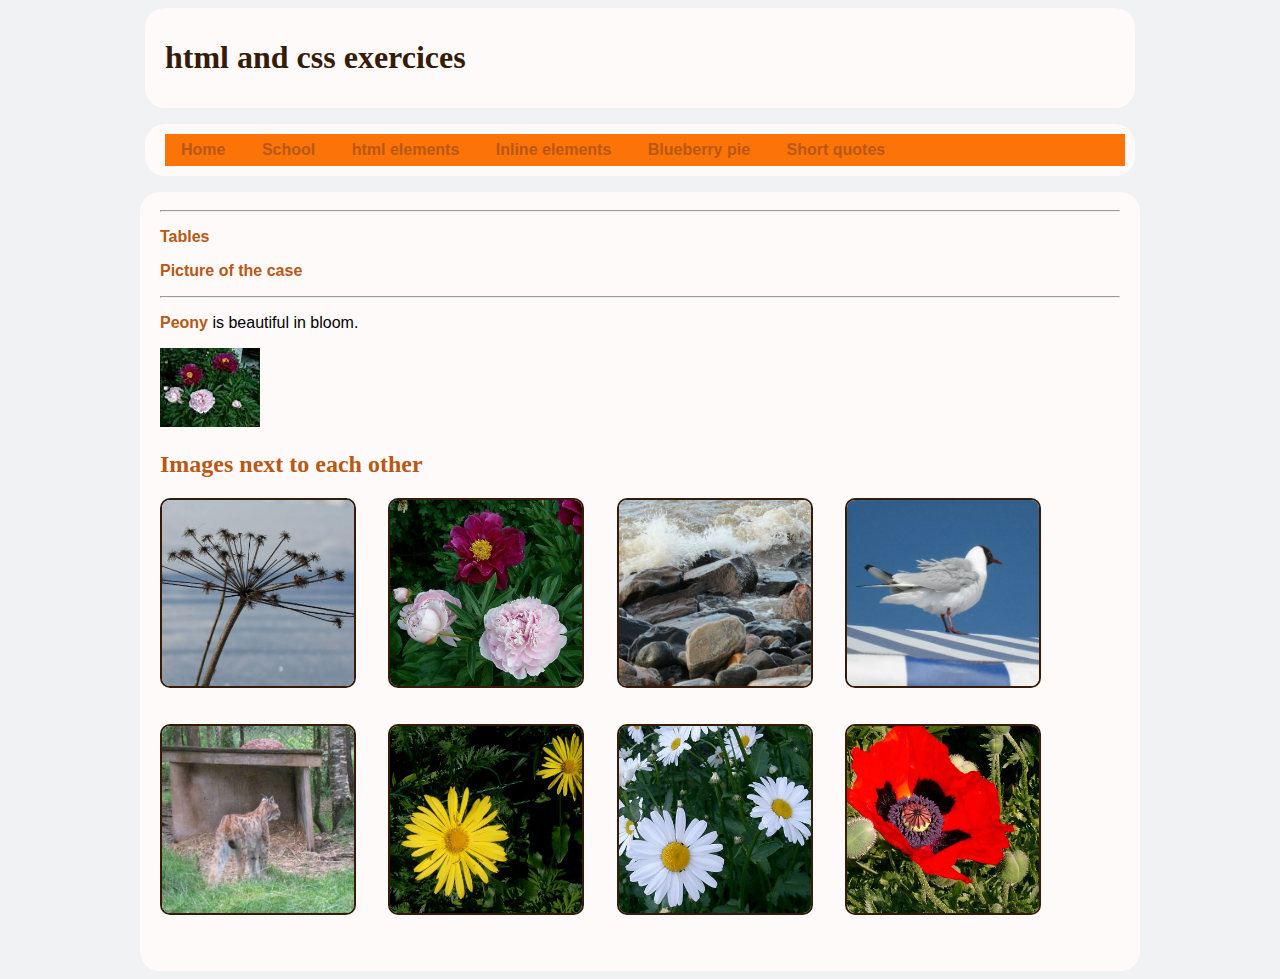
<file: html-exercise/index.html>
<!DOCTYPE html>
<html>
    <head>
        <title>Exercise::Front page</title>
        <meta charset="UTF-8">
        <meta name="viewport" content="width=device-width, initial-scale=1.0">
        <meta name="author" content="Niina Saukko">
        <link href="css/saukko.css" rel="stylesheet" >
    </head>
    <body>
        <header>
            <h1>html and css exercices</h1>
        </header>
        <nav>
            <ul>
                <li><a href="index.html">Home</a></li>
                <li><a href="school.html">School</a></li>
                <li><a href="elements.html">html elements</a></li>
                <li><a href="inline-elements.html">Inline elements</a></li>
                <li><a href="blueberry_pie.html">Blueberry pie</a></li>
                <li><a href="short-quotes.html">Short quotes</a></li>
            </ul>
        </nav>
        <div>

            <hr>

            <p><a href="elements.html#some_tables">Tables</a></p>

            <p><a href="http://www.oamk.fi/~lauer/html-esimerkit-2018/asettelua-kuvat-ja-teksti.html#picture" target="_blank">
                Picture of the case</a></p>
                
            <hr>

            <p><a href="images/pioni_suuri.jpg" target="_blank">Peony</a> is beautiful in bloom.</p>
            <p><a href="images/pioni_suuri.jpg" target="_blank"><img src="images/pioni_pieni.jpg"></a></p>

            <h2>Images next to each other</h2>

            <ul class="images">
                <li><img src="images/kuva01.jpg" alt="image 1"></li>
                <li><img src="images/kuva02.jpg" alt="image 2"></li>
                <li><img src="images/kuva03.jpg" alt="image 3"></li>
                <li><img src="images/kuva04.jpg" alt="image 4"></li>
                <li><img src="images/kuva05.jpg" alt="image 5"></li>
                <li><img src="images/kuva06.jpg" alt="image 6"></li>
                <li><img src="images/kuva07.jpg" alt="image 7"></li>
                <li><img src="images/kuva08.jpg" alt="image 8"></li>
            </ul>
        </div>
    </body>
</html>
</file>
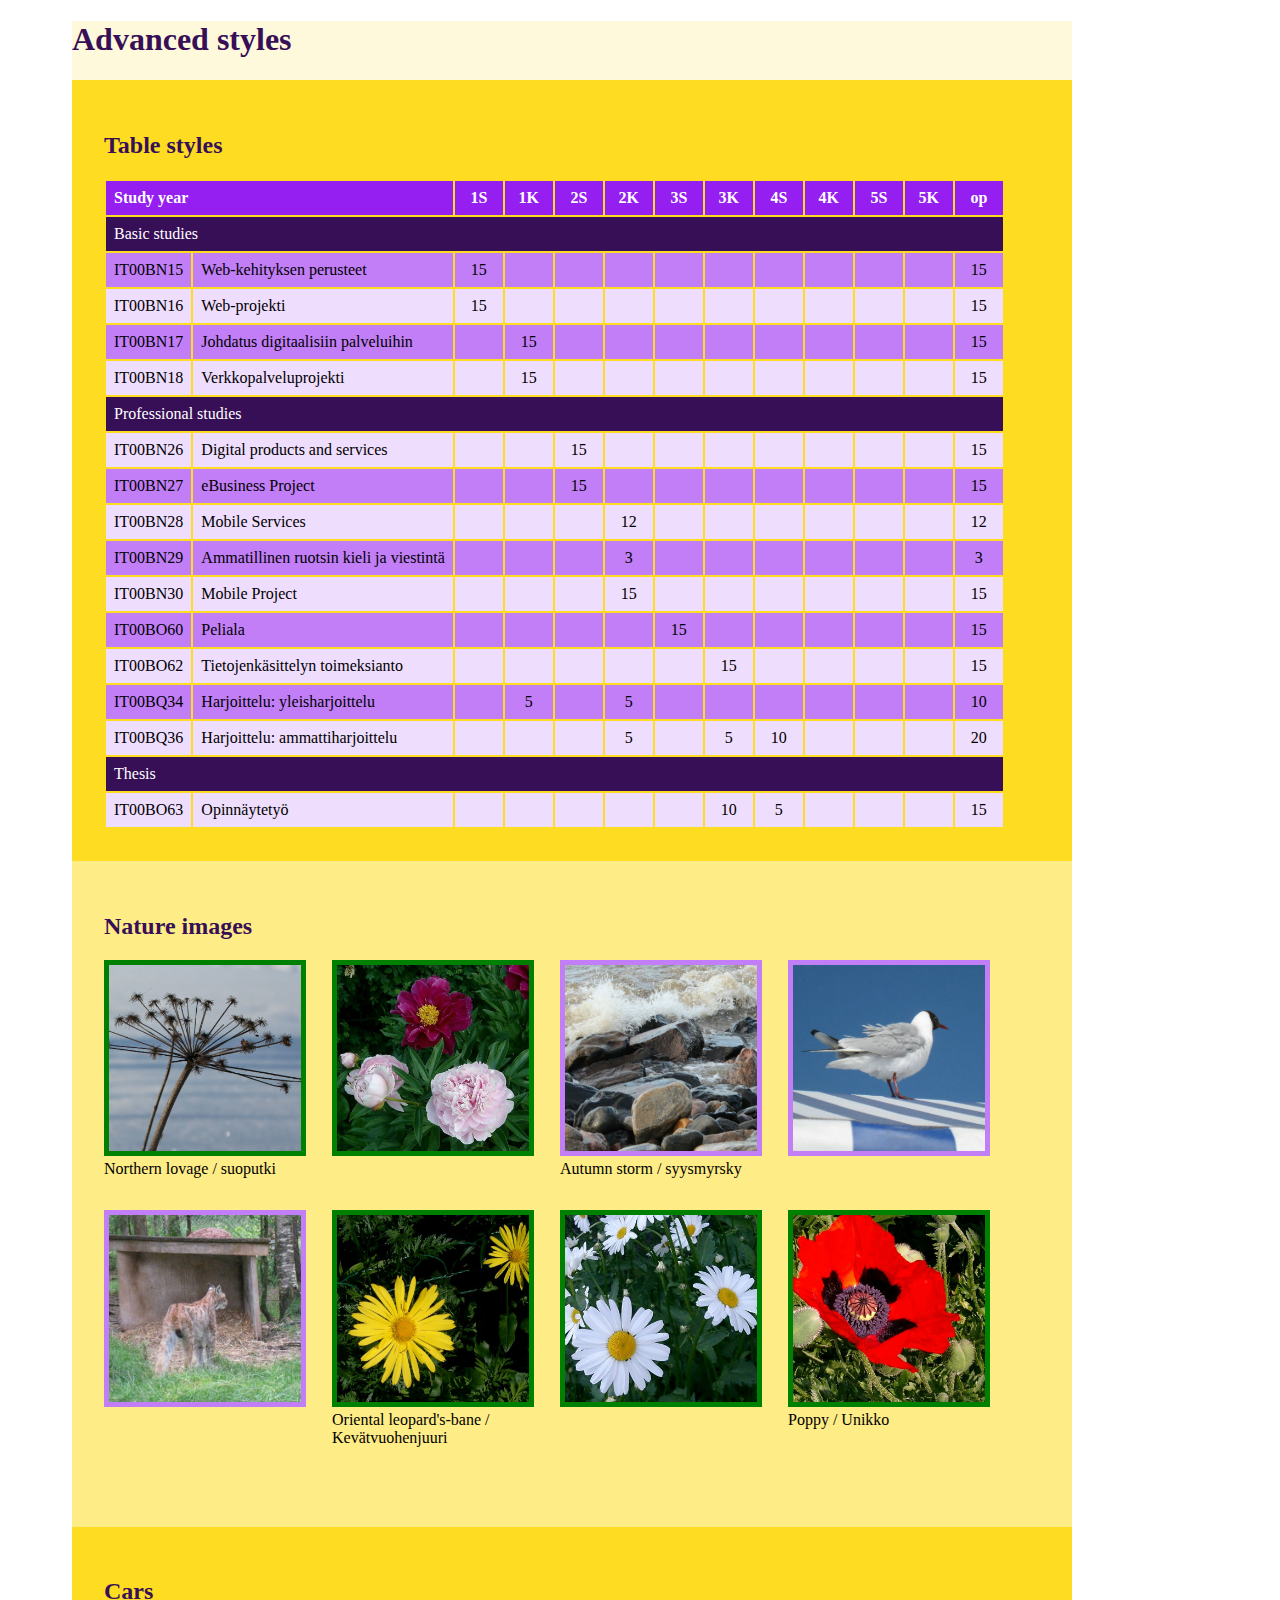
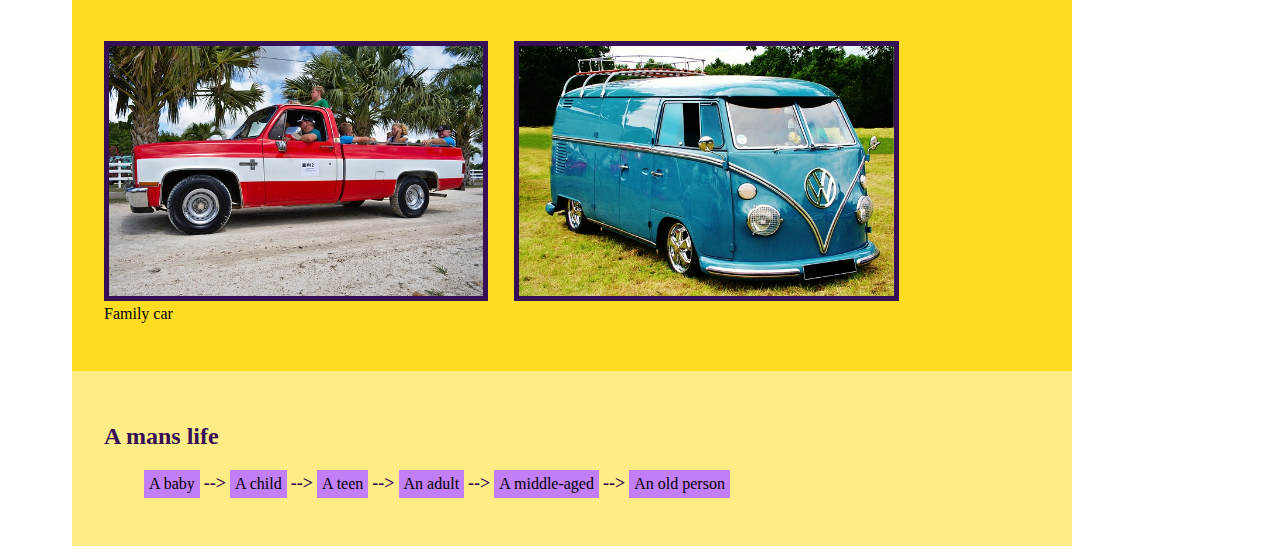
<file: css-exercise/public_html/index.html>
<!DOCTYPE html>
<!--
To change this license header, choose License Headers in Project Properties.
To change this template file, choose Tools | Templates
and open the template in the editor.
-->
<html>
    <head>
        <title>Advanced styles<</title>
        <meta charset="UTF-8">
        <meta name="viewport" content="width=device-width, initial-scale=1.0">
        <link href="css/styles.css" rel="stylesheet">
        <meta name="author" content="Liisa Auer">
    </head>
    <body>
        <div>
            <header>
                <h1>Advanced styles</h1>
            </header>

            <section>
                <h2>Table styles</h2>
                <table>
                    <tr >
                        <th colspan="2">Study year</th>
                        <th>1S</th>
                        <th>1K</th>
                        <th>2S</th>
                        <th>2K</th>
                        <th>3S</th>
                        <th>3K</th>
                        <th>4S</th>
                        <th>4K</th>
                        <th>5S</th>
                        <th>5K</th>
                        <th >op</th>
                    </tr>
                    <tr>
                        <td colspan="13">Basic studies</td>
                    </tr>
                    <tr>
                        <td>IT00BN15</td>
                        <td>Web-kehityksen perusteet</td>
                        <td>15</td>
                        <td>&nbsp;</td>
                        <td>&nbsp;</td>
                        <td>&nbsp;</td>
                        <td>&nbsp;</td>
                        <td>&nbsp;</td>
                        <td>&nbsp;</td>
                        <td>&nbsp;</td>
                        <td>&nbsp;</td>
                        <td>&nbsp;</td>
                        <td >15</td>
                    </tr><tr>
                        <td>IT00BN16</td>
                        <td>Web-projekti</td>
                        <td>15</td>
                        <td>&nbsp;</td>
                        <td>&nbsp;</td>
                        <td>&nbsp;</td>
                        <td>&nbsp;</td>
                        <td>&nbsp;</td>
                        <td>&nbsp;</td>
                        <td>&nbsp;</td>
                        <td>&nbsp;</td>
                        <td>&nbsp;</td>
                        <td >15</td>
                    </tr><tr>
                        <td>IT00BN17</td>
                        <td>Johdatus digitaalisiin palveluihin</td>
                        <td>&nbsp;</td>
                        <td>15</td>
                        <td>&nbsp;</td>
                        <td>&nbsp;</td>
                        <td>&nbsp;</td>
                        <td>&nbsp;</td>
                        <td>&nbsp;</td>
                        <td>&nbsp;</td>
                        <td>&nbsp;</td>
                        <td>&nbsp;</td>
                        <td >15</td>
                    </tr><tr>
                        <td>IT00BN18</td>
                        <td>Verkkopalveluprojekti</td>
                        <td>&nbsp;</td>
                        <td>15</td>
                        <td>&nbsp;</td>
                        <td>&nbsp;</td>
                        <td>&nbsp;</td>
                        <td>&nbsp;</td>
                        <td>&nbsp;</td>
                        <td>&nbsp;</td>
                        <td>&nbsp;</td>
                        <td>&nbsp;</td>
                        <td >15</td>
                    </tr>
                    <tr>
                        <td colspan="13">Professional studies</td>
                    </tr>                    
                    <tr>
                        <td>IT00BN26</td>
                        <td>Digital products and services</td>
                        <td>&nbsp;</td>
                        <td>&nbsp;</td>
                        <td>15</td>
                        <td>&nbsp;</td>
                        <td>&nbsp;</td>
                        <td>&nbsp;</td>
                        <td>&nbsp;</td>
                        <td>&nbsp;</td>
                        <td>&nbsp;</td>
                        <td>&nbsp;</td>
                        <td >15</td>
                    </tr><tr>
                        <td>IT00BN27</td>
                        <td>eBusiness Project</td>
                        <td>&nbsp;</td>
                        <td>&nbsp;</td>
                        <td>15</td>
                        <td>&nbsp;</td>
                        <td>&nbsp;</td>
                        <td>&nbsp;</td>
                        <td>&nbsp;</td>
                        <td>&nbsp;</td>
                        <td>&nbsp;</td>
                        <td>&nbsp;</td>
                        <td >15</td>
                    </tr><tr>
                        <td>IT00BN28</td>
                        <td>Mobile Services</td>
                        <td>&nbsp;</td>
                        <td>&nbsp;</td>
                        <td>&nbsp;</td>
                        <td>12</td>
                        <td>&nbsp;</td>
                        <td>&nbsp;</td>
                        <td>&nbsp;</td>
                        <td>&nbsp;</td>
                        <td>&nbsp;</td>
                        <td>&nbsp;</td>
                        <td >12</td>
                    </tr><tr>
                        <td>IT00BN29</td>
                        <td>Ammatillinen ruotsin kieli ja viestintä</td>
                        <td>&nbsp;</td>
                        <td>&nbsp;</td>
                        <td>&nbsp;</td>
                        <td>3</td>
                        <td>&nbsp;</td>
                        <td>&nbsp;</td>
                        <td>&nbsp;</td>
                        <td>&nbsp;</td>
                        <td>&nbsp;</td>
                        <td>&nbsp;</td>
                        <td >3</td>
                    </tr><tr>
                        <td>IT00BN30</td>
                        <td>Mobile Project</td>
                        <td>&nbsp;</td>
                        <td>&nbsp;</td>
                        <td>&nbsp;</td>
                        <td>15</td>
                        <td>&nbsp;</td>
                        <td>&nbsp;</td>
                        <td>&nbsp;</td>
                        <td>&nbsp;</td>
                        <td>&nbsp;</td>
                        <td>&nbsp;</td>
                        <td >15</td>
                    </tr><tr>
                        <td>IT00BO60</td>
                        <td>Peliala</td>
                        <td>&nbsp;</td>
                        <td>&nbsp;</td>
                        <td>&nbsp;</td>
                        <td>&nbsp;</td>
                        <td>15</td>
                        <td>&nbsp;</td>
                        <td>&nbsp;</td>
                        <td>&nbsp;</td>
                        <td>&nbsp;</td>
                        <td>&nbsp;</td>
                        <td >15</td>
                    </tr><tr>
                        <td>IT00BO62</td>
                        <td>Tietojenkäsittelyn toimeksianto</td>
                        <td>&nbsp;</td>
                        <td>&nbsp;</td>
                        <td>&nbsp;</td>
                        <td>&nbsp;</td>
                        <td>&nbsp;</td>
                        <td>15</td>
                        <td>&nbsp;</td>
                        <td>&nbsp;</td>
                        <td>&nbsp;</td>
                        <td>&nbsp;</td>
                        <td >15</td>
                    </tr>
                    <tr>
                        <td>IT00BQ34</td>
                        <td>Harjoittelu: yleisharjoittelu</td>
                        <td>&nbsp;</td>
                        <td>5</td>
                        <td>&nbsp;</td>
                        <td>5</td>
                        <td>&nbsp;</td>
                        <td>&nbsp;</td>
                        <td>&nbsp;</td>
                        <td>&nbsp;</td>
                        <td>&nbsp;</td>
                        <td>&nbsp;</td>
                        <td >10</td>
                    </tr><tr>
                        <td>IT00BQ36</td>
                        <td>Harjoittelu: ammattiharjoittelu</td>
                        <td>&nbsp;</td>
                        <td>&nbsp;</td>
                        <td>&nbsp;</td>
                        <td>5</td>
                        <td>&nbsp;</td>
                        <td>5</td>
                        <td>10</td>
                        <td>&nbsp;</td>
                        <td>&nbsp;</td>
                        <td>&nbsp;</td>
                        <td >20</td>
                    </tr>
                    <tr >
                        <td colspan="13">Thesis</td>
                    </tr>
                    <tr>
                        <td>IT00BO63</td>
                        <td>Opinnäytetyö</td>
                        <td>&nbsp;</td>
                        <td>&nbsp;</td>
                        <td>&nbsp;</td>
                        <td>&nbsp;</td>
                        <td>&nbsp;</td>
                        <td>10</td>
                        <td>5</td>
                        <td>&nbsp;</td>
                        <td>&nbsp;</td>
                        <td>&nbsp;</td>
                        <td >15</td>
                    </tr>
                </table>
            </section>
            
            <section>               
                <h2>Nature images</h2>   
            
                <ul class="nature">
                    <li><img src="img/kuva01.jpg" alt="kukka talvella">
                        <span>Northern lovage / suoputki</span>
                    </li>
                    <li><img src="img/kuva02.jpg" alt="kukka nimeltä pioni">
                        <span class="overlay">Peony / Pioni</span>
                    </li>
                    <li><img src="img/kuva03.jpg" alt="meri">
                        <span>Autumn storm / syysmyrsky</span>
                    </li>
                    <li><img src="img/kuva04.jpg" alt="eläin">
                        <span class="overlay">Black-headed gull / naurulokki</span>                
                    </li>
                    <li><img src="img/kuva05.jpg" alt="eläin">
                        <span class="overlay">Lynx / ilves</span>
                    </li>
                    <li><img src="img/kuva06.jpg" alt="keltainen kukka">
                        <span>Oriental leopard's-bane / Kevätvuohenjuuri</span>
                    </li>
                    <li><img src="img/kuva07.jpg" alt="valkoinen kukka">
                        <span class="overlay">Daisy / päivänkakkara</span>
                    </li>
                    <li><img src="img/kuva08.jpg" alt="kukka">
                        <span>Poppy / Unikko</span>
                    </li>
                </ul>

            </section>
            
            <section>
                <h2>Cars</h2>
                
                <figure>
                    <img src="img/car1.jpg" alt="family car"/>
                    <figcaption>Family car</figcaption>
                </figure>
                
                <figure>
                    <img src="img/car2.jpg" alt="old Volkwagen"/>
                    <figcaption class="overlay">An old Volkswagen</figcaption>
                </figure>
            </section>
            
            <section>
                <h2>A mans life</h2>
                
                <ul class="life">
                    <li>A baby</li>
                    <li>--></li>
                    <li>A child</li>
                    <li>--></li>
                    <li>A teen</li>
                    <li>--></li>
                    <li>An adult</li>
                    <li>--></li>
                    <li>A middle-aged</li>
                    <li>--></li>
                    <li>An old person</li>
                </ul>
            </section>
        </div>
    </body>
</html>
</file>
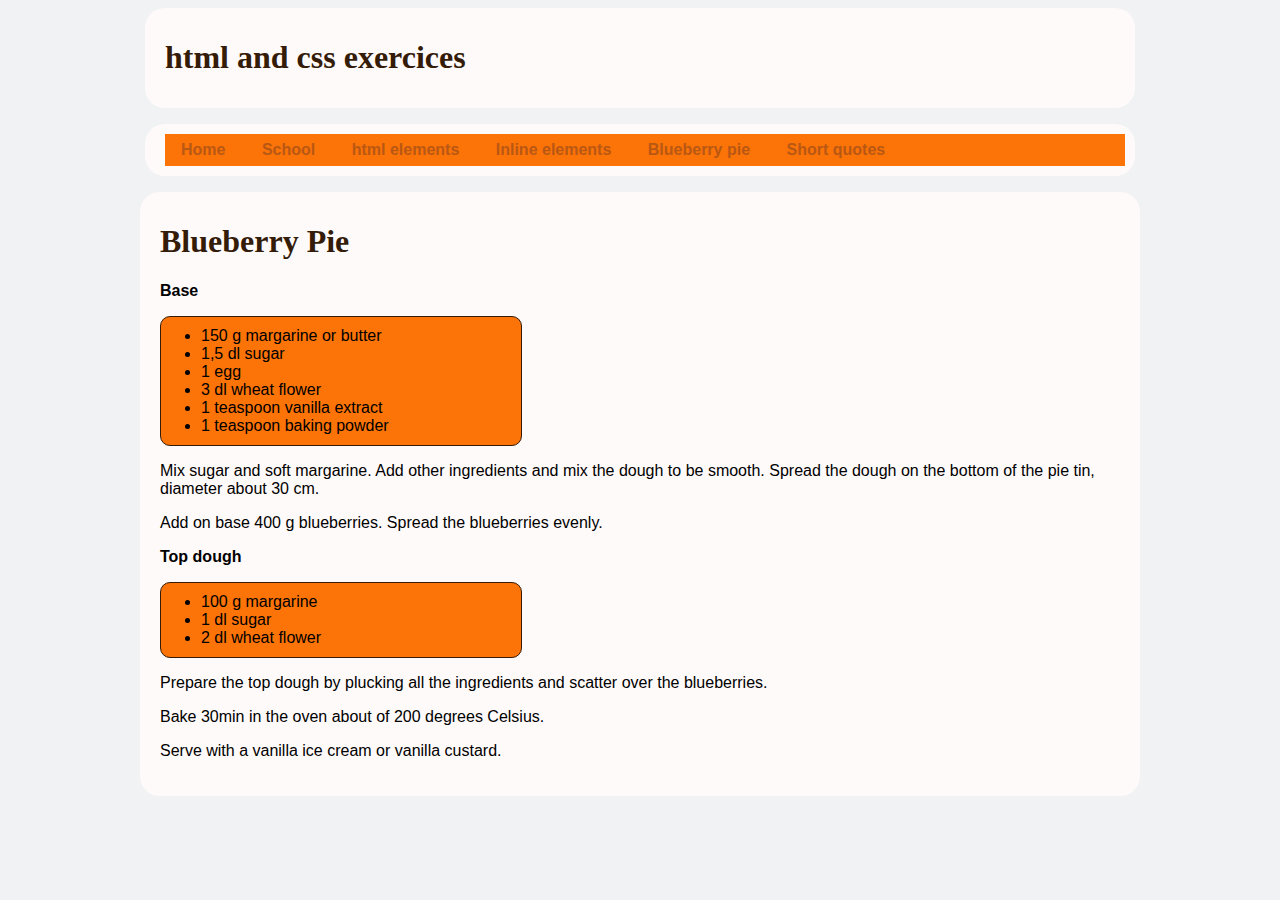
<file: html-exercise/blueberry_pie.html>
<!DOCTYPE html>
<html>
    <head>
        <title>Exercise:: Blueberry pie</title>
        <meta charset="UTF-8">
        <meta name="viewport" content="width=device-width, initial-scale=1.0">
        <meta name="author" content="Niina Saukko">
        <link href="css/saukko.css" rel="stylesheet" >
        <link href="css/print_niina.css" rel="stylesheet" media='print' >
        <style> 
        ul.ingredients {
            background-color: #FC7307;
            max-width: 20em;
            padding-top: 10px;
            padding-bottom: 10px;
            border: 1px solid #341C09;
            border-radius: 10px;
            } 
        </style>
    </head>
    <body>
        <header>
            <h1>html and css exercices</h1>
        </header>
        <nav>
            <ul>
                <li><a href="index.html">Home</a></li>
                <li><a href="school.html">School</a></li>
                <li><a href="elements.html">html elements</a></li>
                <li><a href="inline-elements.html">Inline elements</a></li>
                <li><a href="blueberry_pie.html">Blueberry pie</a></li>
                <li><a href="short-quotes.html">Short quotes</a></li>
            </ul>
        </nav>
        <div>

             <h1>Blueberry Pie</h1>

            <p style="font-weight: bold;">Base</p>
            <ul class="ingredients">
	           <li>150 g margarine or butter</li>
	           <li>1,5 dl sugar</li>
	           <li>1 egg</li>
	           <li>3 dl wheat flower</li>
	           <li>1 teaspoon vanilla extract</li>
	           <li>1 teaspoon baking powder</li>
            </ul>
            <p>Mix sugar and soft margarine. Add other ingredients and mix the 
	            dough to be smooth. Spread the dough on the bottom of the pie 
                tin, diameter about 30 cm.</p>

            <p>Add on base 400 g blueberries. Spread the blueberries evenly.</p>

            <p style="font-weight: bold;">Top dough</p> 
            <ul class="ingredients">
	            <li>100 g margarine</li>
	            <li>1 dl sugar</li>
                <li>2 dl wheat flower</li>
            </ul>

            <p>Prepare the top dough by plucking all the ingredients and scatter 
            	over the blueberries.</p>                
            <p>Bake 30min in the oven about of 200 degrees Celsius.</p>
            <p>Serve with a vanilla ice cream or vanilla custard.</p>
        </div>
    </body>
</html>
</file>
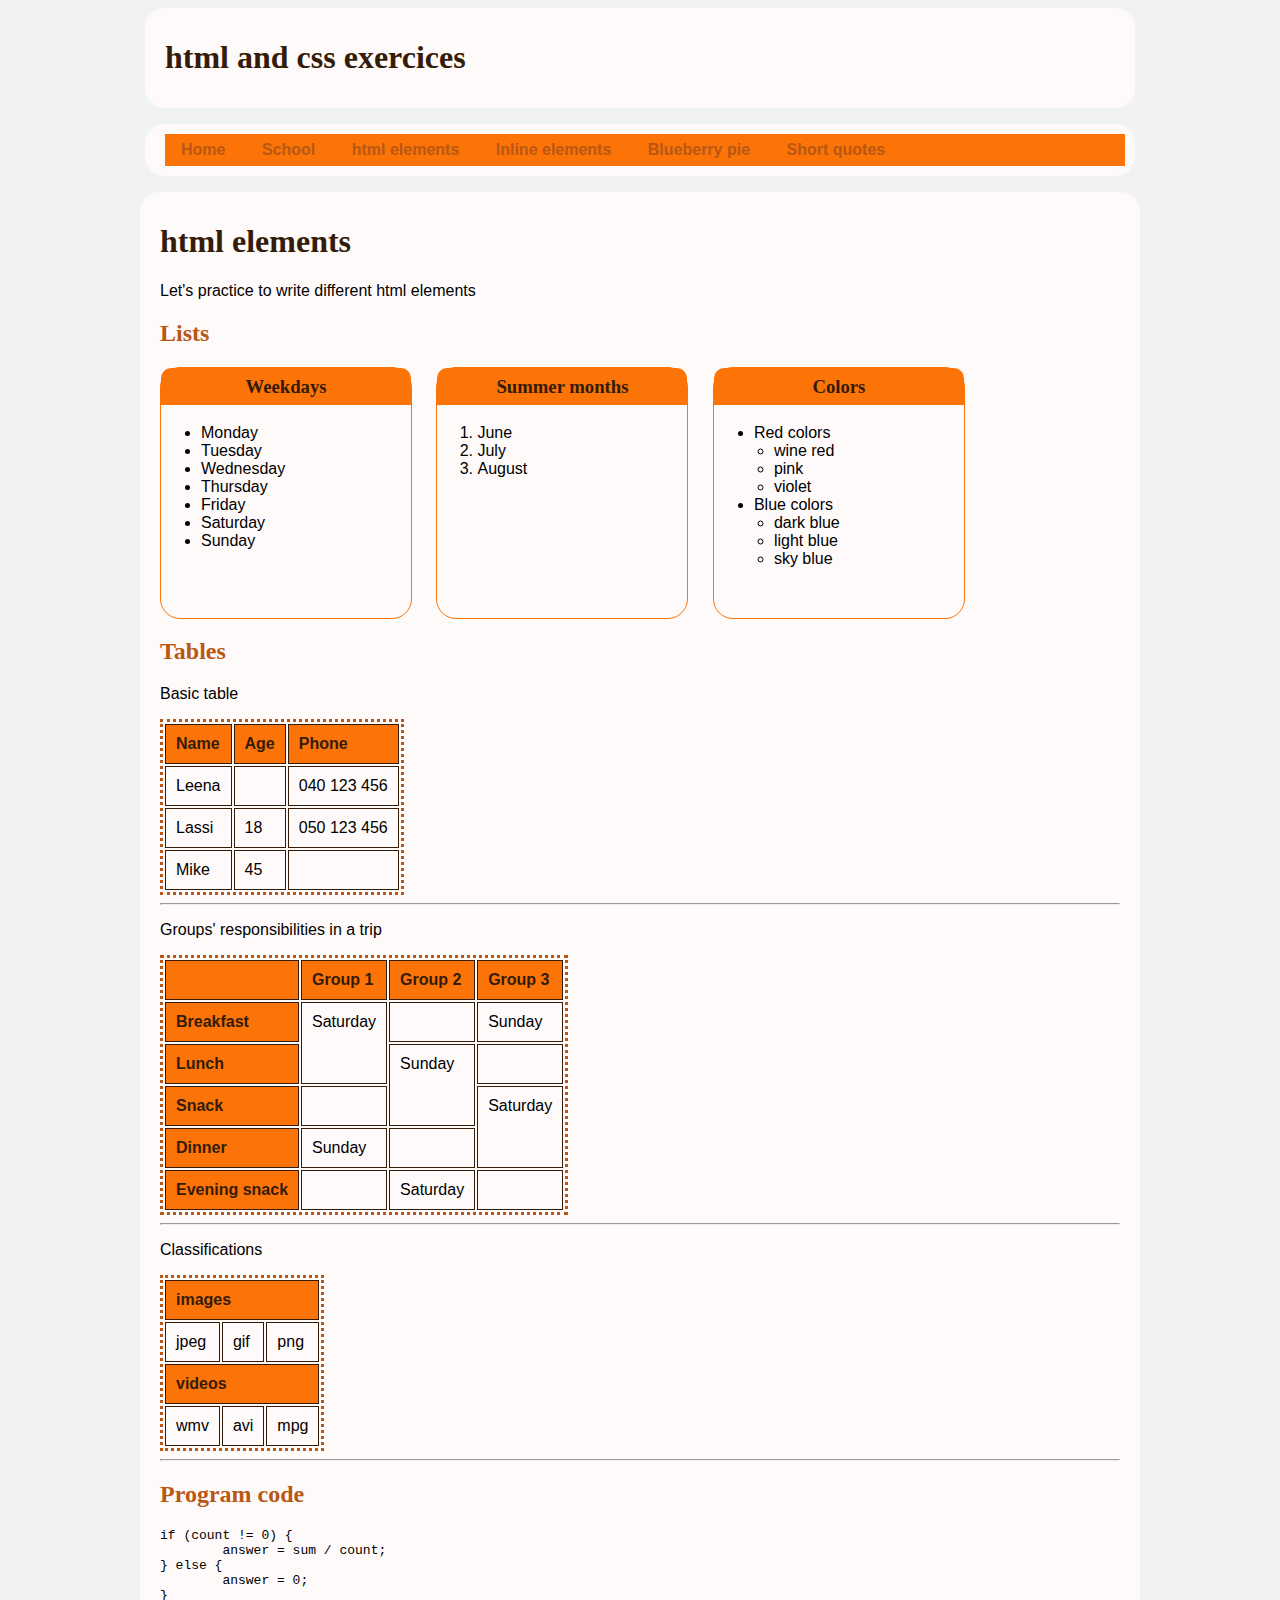
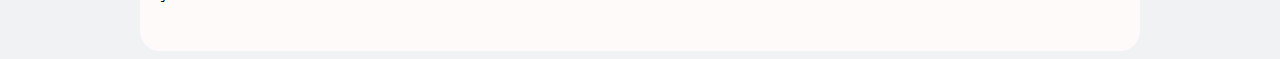
<file: html-exercise/elements.html>
<!DOCTYPE html>
<html>
    <head>
        <title>Exercise::html elements</title>
        <meta charset="UTF-8">
        <meta name="viewport" content="width=device-width, initial-scale=1.0">
        <meta name="author" content="Niina Saukko">
        <link href="css/saukko.css" rel="stylesheet" >
    </head>
    <body>
        <header>
            <h1>html and css exercices</h1>
        </header>
        <nav>
            <ul>
                <li><a href="index.html">Home</a></li>
                <li><a href="school.html">School</a></li>
                <li><a href="elements.html">html elements</a></li>
                <li><a href="inline-elements.html">Inline elements</a></li>
                <li><a href="blueberry_pie.html">Blueberry pie</a></li>
                <li><a href="short-quotes.html">Short quotes</a></li>
            </ul>
        </nav>
        <div>
            <h1>html elements</h1>
            <p>Let's practice to write different html elements
            </p>
        
            <h2>Lists</h2>

        <div class="list">
            <h3>Weekdays</h3>
          
            <ul>
                <li>Monday</li>
                <li>Tuesday</li>
                <li>Wednesday</li>
                <li>Thursday</li>
                <li>Friday</li>
                <li>Saturday</li>
                <li>Sunday</li>
            </ul>
        </div> 
        <div class="list">
            <h3>Summer months</h3>
            <ol>
                <li>June</li>
                <li>July</li>
                <li>August</li>
            </ol>
        </div>

        <div class="list">
            <h3>Colors</h3>
            <ul>
                <li>Red colors
                    <ul>
                        <li>wine red</li>
                        <li>pink</li>
                        <li>violet</li>
                    </ul>
                </li>
                <li>Blue colors
                    <ul>
                        <li>dark blue</li>
                        <li>light blue</li>
                        <li>sky blue</li>
                    </ul>
                </li>
            </ul>
        </div>

            <h2 id="some_tables">Tables</h2>
            <p>Basic table</p>
            <table>

                <tr>
                    <th>Name</th>
                    <th>Age</th>
                    <th>Phone</th>
                </tr>

                <tr>
                    <td>Leena</td>
                    <td></td>
                    <td>040 123 456</td>
                </tr>

                <tr>
                    <td>Lassi</td>
                    <td>18</td>
                    <td>050 123 456</td>
                </tr>

                <tr>
                    <td>Mike</td>
                    <td>45</td>
                    <td></td>
                </tr>
            </table
            >

        <hr>

        <p>Groups' responsibilities in a trip</p>

        <table>
            <tr>
                <th></th>
                <th>Group 1</th>
                <th>Group 2</th>
                <th>Group 3</th>
            </tr>

            <tr>
                <th>Breakfast</th>
                <td rowspan="2">Saturday</td>
                <td></td>
                <td>Sunday</td>
            </tr>

            <tr>
                <th>Lunch</th>
                <td rowspan="2">Sunday</td>
                <td></td>
            </tr>

            <tr>
                <th>Snack</th>
                <td></td>
                <td rowspan="2">Saturday</td>
            </tr>

            <tr>
                <th>Dinner</th>
                <td>Sunday</td>
                <td></td>        
            </tr>

            <tr>
                <th>Evening snack</th>
                <td></td>
                <td>Saturday</td>
                <td></td>
            </tr>
        </table>

        <hr>

        <p>Classifications</p>
        <table>
        
            <tr>
                <th colspan="3">images</th>
            </tr>

            <tr>
                <td>jpeg</td>
                <td>gif</td>
                <td>png</td>
            </tr>

            <tr>
                <th colspan="3">videos</th>
            </tr>

            <tr>
                <td>wmv</td>
                <td>avi</td>
                <td>mpg</td>
            </tr>
        </table>

        <hr>

            <h2>Program code</h2>
            <pre>if (count != 0) {
        answer = sum / count;
} else {
        answer = 0;
}
            </pre>

        </div>
    </body>
</html>
</file>
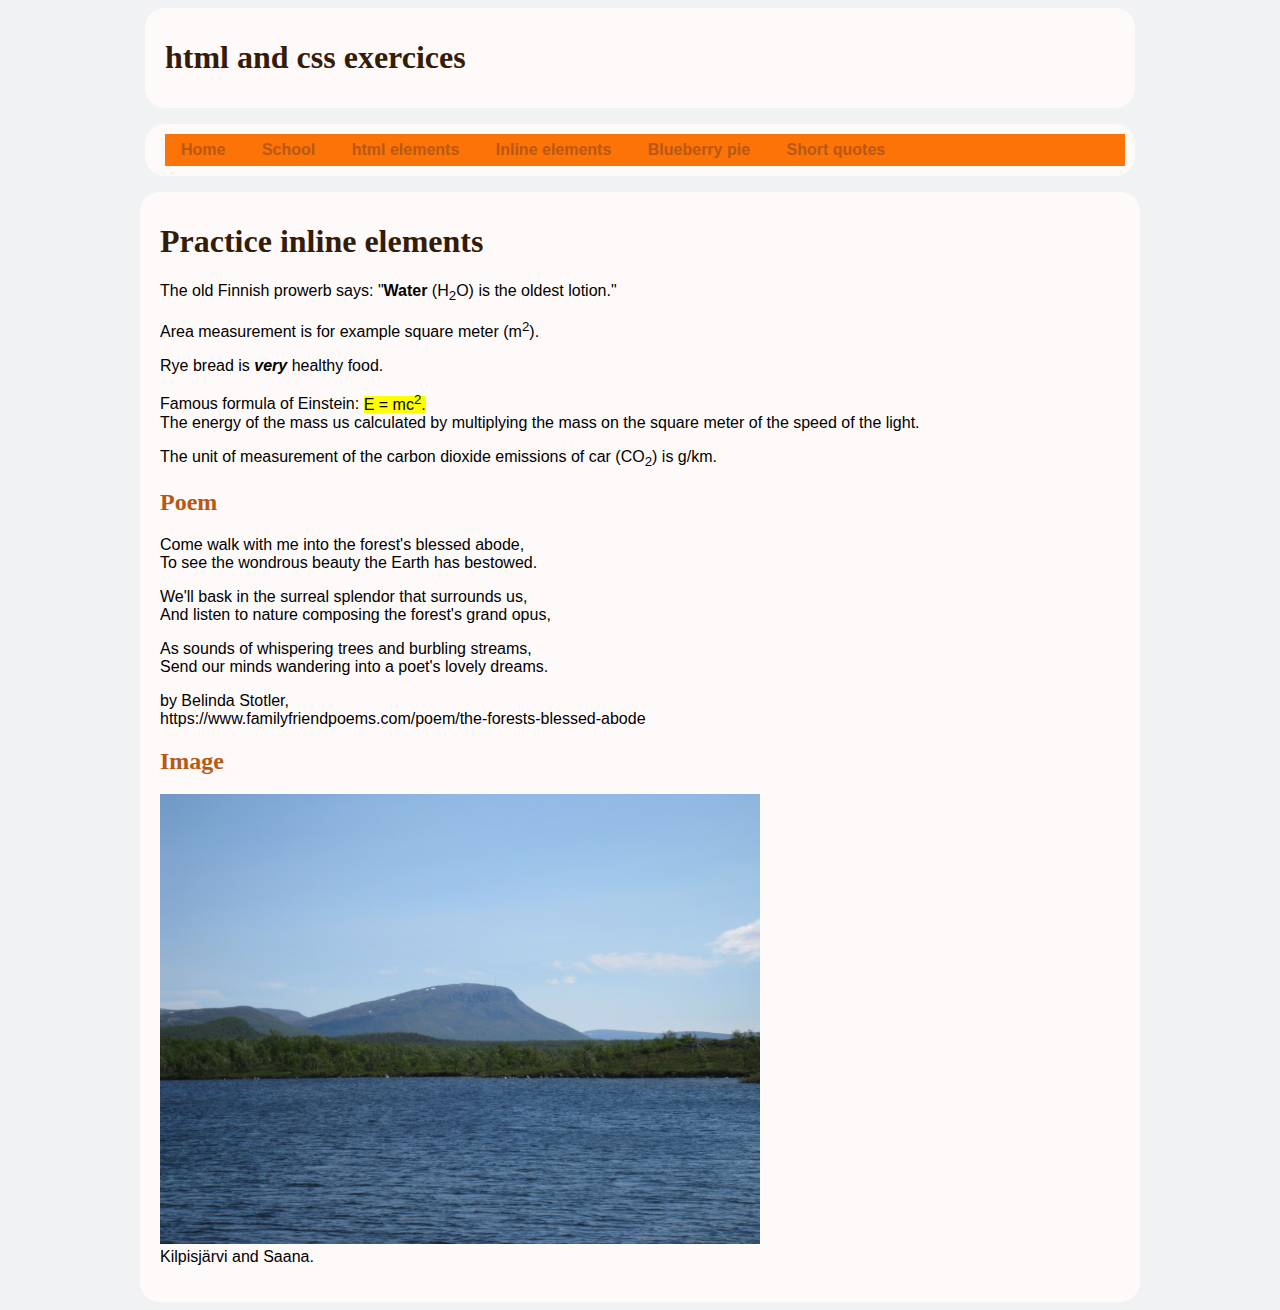
<file: html-exercise/inline-elements.html>
<!DOCTYPE html>
<html>
    <head>
        <title>Exercise::Inline elements</title>
        <meta charset="UTF-8">
        <meta name="viewport" content="width=device-width, initial-scale=1.0">
        <meta name="author" content="Niina Saukko">
        <link href="css/saukko.css" rel="stylesheet" >
    </head>
    
    <body>
        <header>
            <h1>html and css exercices</h1>
        </header>
        <nav>
            <ul>
                <li><a href="index.html">Home</a></li>
                <li><a href="school.html">School</a></li>
                <li><a href="elements.html">html elements</a></li>
                <li><a href="inline-elements.html">Inline elements</a></li>
                <li><a href="blueberry_pie.html">Blueberry pie</a></li>
                <li><a href="short-quotes.html">Short quotes</a></li>
            </ul>
        </nav>
        <div>

             <h1>Practice inline elements</h1>

            <p>The old Finnish prowerb says: "<b>Water</b> (H<sub>2</sub>O) is the oldest lotion."</p>

            <p>Area measurement is for example square meter (m<sup>2</sup>).</p>
        
            <p>Rye bread is <i><b>very</b></i> healthy food.</p>

            <p>Famous formula of Einstein: <mark>E = mc<sup>2</sup>.</mark><br>
            The energy of the mass us calculated by multiplying the mass on the square meter of the speed of the light.</p>

            <p>The unit of measurement of the carbon dioxide emissions of car (CO<sub>2</sub>) is g/km.</p>

            <h2>Poem</h2>

            <p> Come walk with me into the forest's blessed abode,<br>
            To see the wondrous beauty the Earth has bestowed.</p>

            <p>We'll bask in the surreal splendor that surrounds us,<br>
            And listen to nature composing the forest's grand opus,</p> 

            <p> As sounds of whispering trees and burbling streams,<br>
            Send our minds wandering into a poet's lovely dreams.</p> 
            
           <p> by Belinda Stotler, <br>
            https://www.familyfriendpoems.com/poem/the-forests-blessed-abode
            <p>
        
            <h2>Image</h2>

             <figure>
                  <img src="images/saana.jpg" title="Kilpisjärvi and Saana"
                       alt="Kilpisjärvi and Saana">
             <figcaption>Kilpisjärvi and Saana.</figcaption>

            </figure>
        </div>
    </body>
</html>
</file>
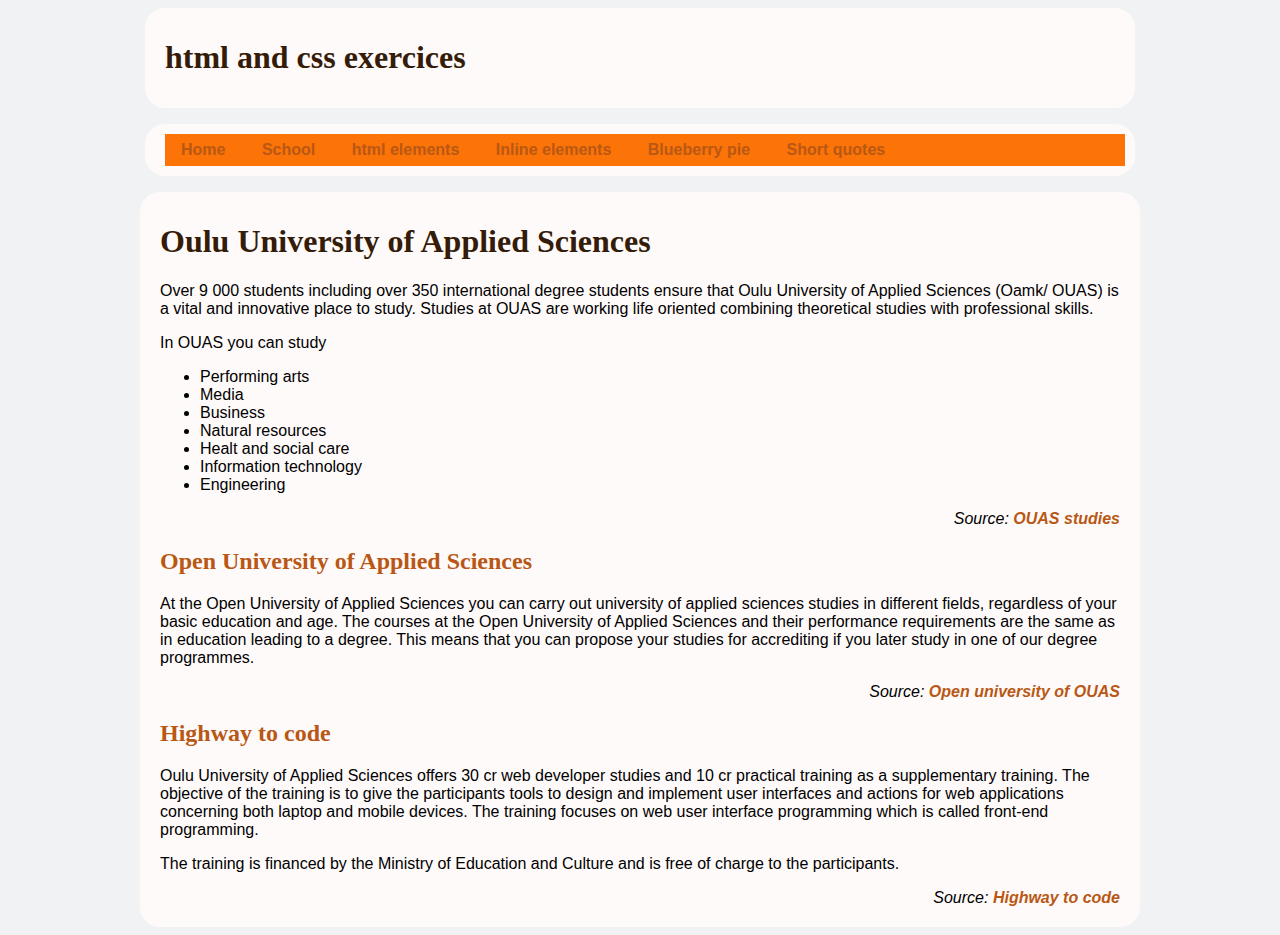
<file: html-exercise/school.html>
<!DOCTYPE html>
<html>
    <head>
        <title>Exercise::Oulu University of Applied Sciences</title>
        <meta charset="UTF-8">
        <meta name="viewport" content="width=device-width, initial-scale=1.0">
        <meta name="author" content="Niina Saukko">
        <link href="css/saukko.css" rel="stylesheet" >
    </head>
    <body>
        <header>
            <h1>html and css exercices</h1>
        </header>
        <nav>
            <ul>
                <li><a href="index.html">Home</a></li>
                <li><a href="school.html">School</a></li>
                <li><a href="elements.html">html elements</a></li>
                <li><a href="inline-elements.html">Inline elements</a></li>
                <li><a href="blueberry_pie.html">Blueberry pie</a></li>
                <li><a href="short-quotes.html">Short quotes</a></li>
            </ul>
        </nav>
        <div>
            <h1>Oulu University of Applied Sciences</h1>
            <p>
                Over 9 000 students including over 350 international degree students 
                ensure that Oulu University of Applied Sciences (Oamk/ OUAS) is a vital 
                and innovative place to study. Studies at OUAS are working life oriented combining 
                theoretical studies with professional skills.
            </p>
            <p>In OUAS you can study</p>
                 <ul>
                    <li>Performing arts</li>
                    <li>Media</li>
                    <li>Business</li>
                    <li>Natural resources</li>
                    <li>Healt and social care</li>
                    <li>Information technology</li>
                    <li>Engineering</li>
                 </ul>
    
            <address>Source: <a href="http://www.oamk.fi/en/study-at-oamk" target="_blank">OUAS studies</a></address>
                
            <h2>Open University of Applied Sciences</h2>
            <p>
                At the Open University of Applied Sciences you can carry out university of applied sciences
                studies in different fields, regardless of your basic education and age. The courses at the 
                Open University of Applied Sciences and their performance requirements are the same as in 
                education leading to a degree. This means that you can propose your studies for accrediting 
                if you later study in one of our degree programmes.
            </p>
            <address>Source: <a href="https://www.oamk.fi/en/study-at-oamk/open-university" target="_blank">Open university
                of OUAS</a></address>

            <h2>Highway to code</h2>
            <p>
                Oulu University of Applied Sciences offers 30 cr web developer studies and 10 cr practical 
                training as a supplementary training. The objective of the training is to give the participants 
                tools to design and implement user interfaces and actions for web applications concerning both 
                laptop and mobile devices. The training focuses on web user interface programming which is called 
                front-end programming.
            </p>
            <p>
                The training is financed by the Ministry of Education and Culture and is free of charge 
                to the participants.
            </p>
            <address>Source: <a href="https://www.oamk.fi/fi/tutkimus-ja-kehitys/hankkeet/h2c/h2c-english/" target="_blank">
                Highway to code</a></address>
        </div>
    </body>
</html>
</file>
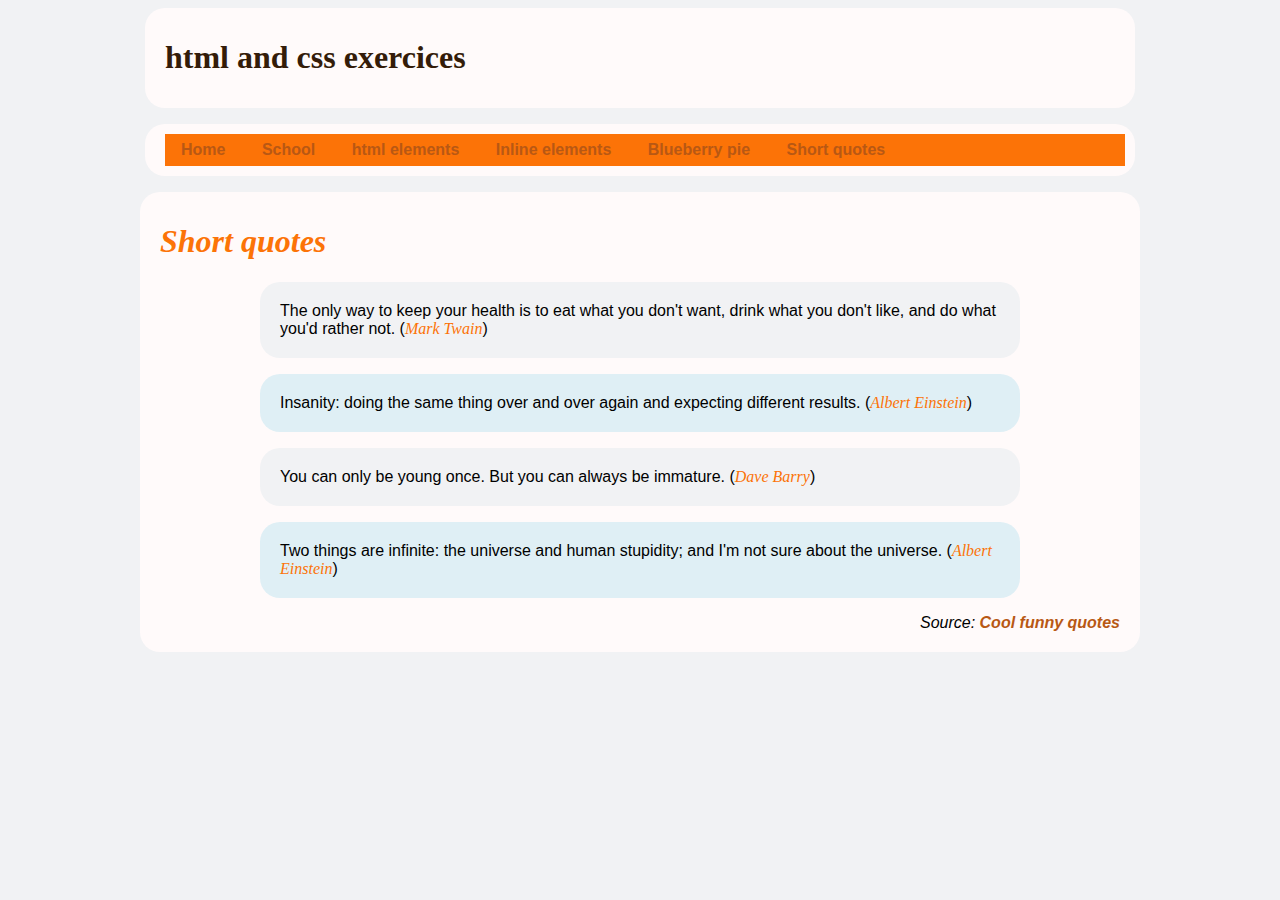
<file: html-exercise/short-quotes.html>
<!DOCTYPE html>
<html>
    <head>
        <title>Exercise:: Short quotes</title>
        <meta charset="UTF-8">
        <meta name="viewport" content="width=device-width, initial-scale=1.0">
        <meta name="author" content="Niina Saukko">
        <link href="css/saukko.css" rel="stylesheet" >
    </head>
    
    <body>
        <header>
            <h1>html and css exercices</h1>
        </header>
        <nav>
            <ul>
                <li><a href="index.html">Home</a></li>
                <li><a href="school.html">School</a></li>
                <li><a href="elements.html">html elements</a></li>
                <li><a href="inline-elements.html">Inline elements</a></li>
                <li><a href="blueberry_pie.html">Blueberry pie</a></li>
                <li><a href="short-quotes.html">Short quotes</a></li>
            </ul>
        </nav>
        <div>

            <h1 span class="italic"> Short quotes</span></h1>

            <p class="para backgr1">The only way to keep your health is to eat what you don't want, drink what you don't like, 
                and do what you'd rather not. (<span class="italic">Mark Twain</span>)</p>

            <p class="para backgr2">Insanity: doing the same thing over and over again and expecting different results. 
                (<span class="italic">Albert Einstein</span>)</p>

            <p class="para backgr1">You can only be young once. But you can always be immature. (<span class="italic">Dave Barry</span>)</p>

            <p class="para backgr2">Two things are infinite: the universe and human stupidity; and I'm not sure about the universe. 
                (<span class="italic">Albert Einstein</span>)</p>

            <address> Source: <a href="https://www.coolfunnyquotes.com/category/famous-funny-quotes/" target="_blank">Cool 
                funny quotes</a></address>

            
         </div>
     </body>
</html>
</file>
<file: html-exercise/css/saukko.css>
/*
h1: #341C09
h2: #B85814
h3: #FC7307
*/

body {
    background-color: #f1f2f4;
}
header,
nav,
div {
    background-color: snow;
    max-width: 960px;
    margin-left: auto;
    margin-right: auto;
    padding: 10px 20px 20px 20px;
    font-family: Arial;
    border-radius: 20px;
}
h1, h2, h3 {
    font-family: Georgia;
}
h1 {
    color: #341C09; 
}
h2 {
    color: #B85814;
}
h3 {
    color: #FC7307;
}

table {
    border: 3px dotted #B85814;
    border-collapse: separate;
}
th, td {
    border: 1px double #341C09;
    padding: 10px;
    text-align: left;
    vertical-align: top;
}
th {
    background-color: #FC7307;
    color: #341C09;
}
figure {
    margin-left: 0px;
}
img {
    max-width: 100%;
}

.italic {
    font-family: Georgia;
    font-style: italic;
    color: #FC7307;
}   
.para {
    margin-left: 100px;
    margin-right: 100px;
    padding: 20px;
    border-radius: 20px;
}
.backgr1 {
    background-color: #f1f2f4; 
}
.backgr2 {
    background-color: rgb(223, 239, 245);
}
address {
    text-align: right;
}
a, a:visited {
    text-decoration: none;
    font-weight: bold;
    color: #B85814;
}
a:hover {
    color: #FC7307;
    text-decoration: underline;
}
.list {
    border: 1px solid #FC7307;
    display: inline-block;
    padding: 0px;
    height: 250px;
    width: 250px;
    vertical-align: top;
    margin-right: 20px;
}
.list h3 {
    background-color: #FC7307;
    margin-top: 0px;
    line-height: 2em;
    text-align: center;
    border-radius: 10px 10px 0px 0px;
    color: #341C09;
    /*I changed the text color because the former one was not 
    visible with the background defined in here.*/
}
.list ul ul {
    padding-left: 20px;
}
nav,
header {
    margin-bottom: 1em;
    padding: 10px 10px 10px 20px;
}
nav li {
    display: inline-block;
}
nav li a {
    background-color: #FC7307;
    line-height: 2em;
    display: block;
    padding-left: 1em;
    padding-right: 1em;
}
nav ul {
    padding-left: 0px;
    margin: 0px;
    background-color: #FC7307;
}  
nav li a:hover {
    background-color: #B85814;
    color: #FC7307;
    text-decoration: none;
}
.images {
    padding: 0px;
    margin: 0px;
}
.images li {
    display: inline-block;
    width: 20%;
    margin-right: 2em;
    margin-bottom: 2em;
}
.images li img {
    border: 2px solid #341C09;
    border-radius: 10px;
}
</file>
<file: css-exercise/public_html/css/styles.css>
/* 
    Author     : Niina Saukko
*/
div {
    font-family: tahoma;
    margin-left: 4em;
    max-width: 1000px;
    background-color: #FFF9DC;
}

section {
    padding: 2em;
}

h1, h2 {
    color: #370F57;
}

th, td {
    padding: 0.5em;
    text-align: center;
}

th {
    background-color: #951EF1;
    color: white;
    min-width: 2em;
}

tr:nth-child(even) {
    background-color: #EFDDFD;
}

tr:nth-child(odd) {
    background-color: #C27EF7;
}

[colspan="13"] {
    background-color: #370F57;
    color: white;
    text-align: left;
}

[colspan="2"] {
    text-align: left;
}

td:nth-child(2) {
    text-align: left;
}

img {
    max-width: 100%;
}

.nature li {
    display: inline-block;
    vertical-align: top;
    width: 12em;
    margin-bottom: 2em;
    margin-right: 2em;
    position: relative;
    vertical-align: top;
}

ul.nature {
    padding-left: 0px;
}

.nature img {
    border: 5px solid #C27EF7;
}

.nature img[alt~=kukka] {
    border: green solid 5px;
}

figure {
    display: inline-block;
    width: 40%;
    margin-left: 0em;
    margin-right: 2em;
    position: relative;
    vertical-align: top;
}

figure img {
    border: 5px solid #370F57;
}

.life li {
    display: inline-block;
}

.life li:nth-child(even) { 
    color: #370F57;
    font-weight: bold;
    font-size: large;
}

.life li:nth-child(odd) {
    background-color: #C27EF7;
    padding: 5px;
}

.overlay {
    position: absolute;
    bottom: 0;
    background: rgba(0, 0, 0, 0.5);
    transition: .5s ease;
    opacity:0;
    width: 100%;
    color: white;
    text-align: center;
    margin-left: 5px;
    margin-bottom: 5px;
    padding-top: 10px;
    padding-bottom: 10px;
}

figure:hover .overlay,
.nature li:hover .overlay
{
    opacity: 1;
}

section:nth-child(even) {
    background-color: #FDDC22;
}

section:nth-child(odd) {
    background-color: #FEEC86;
}
</file>
<file: html-exercise/css/print_niina.css>
div {
    font-family: "Times New Roman";
    font-size: 80%;
}
</file>
